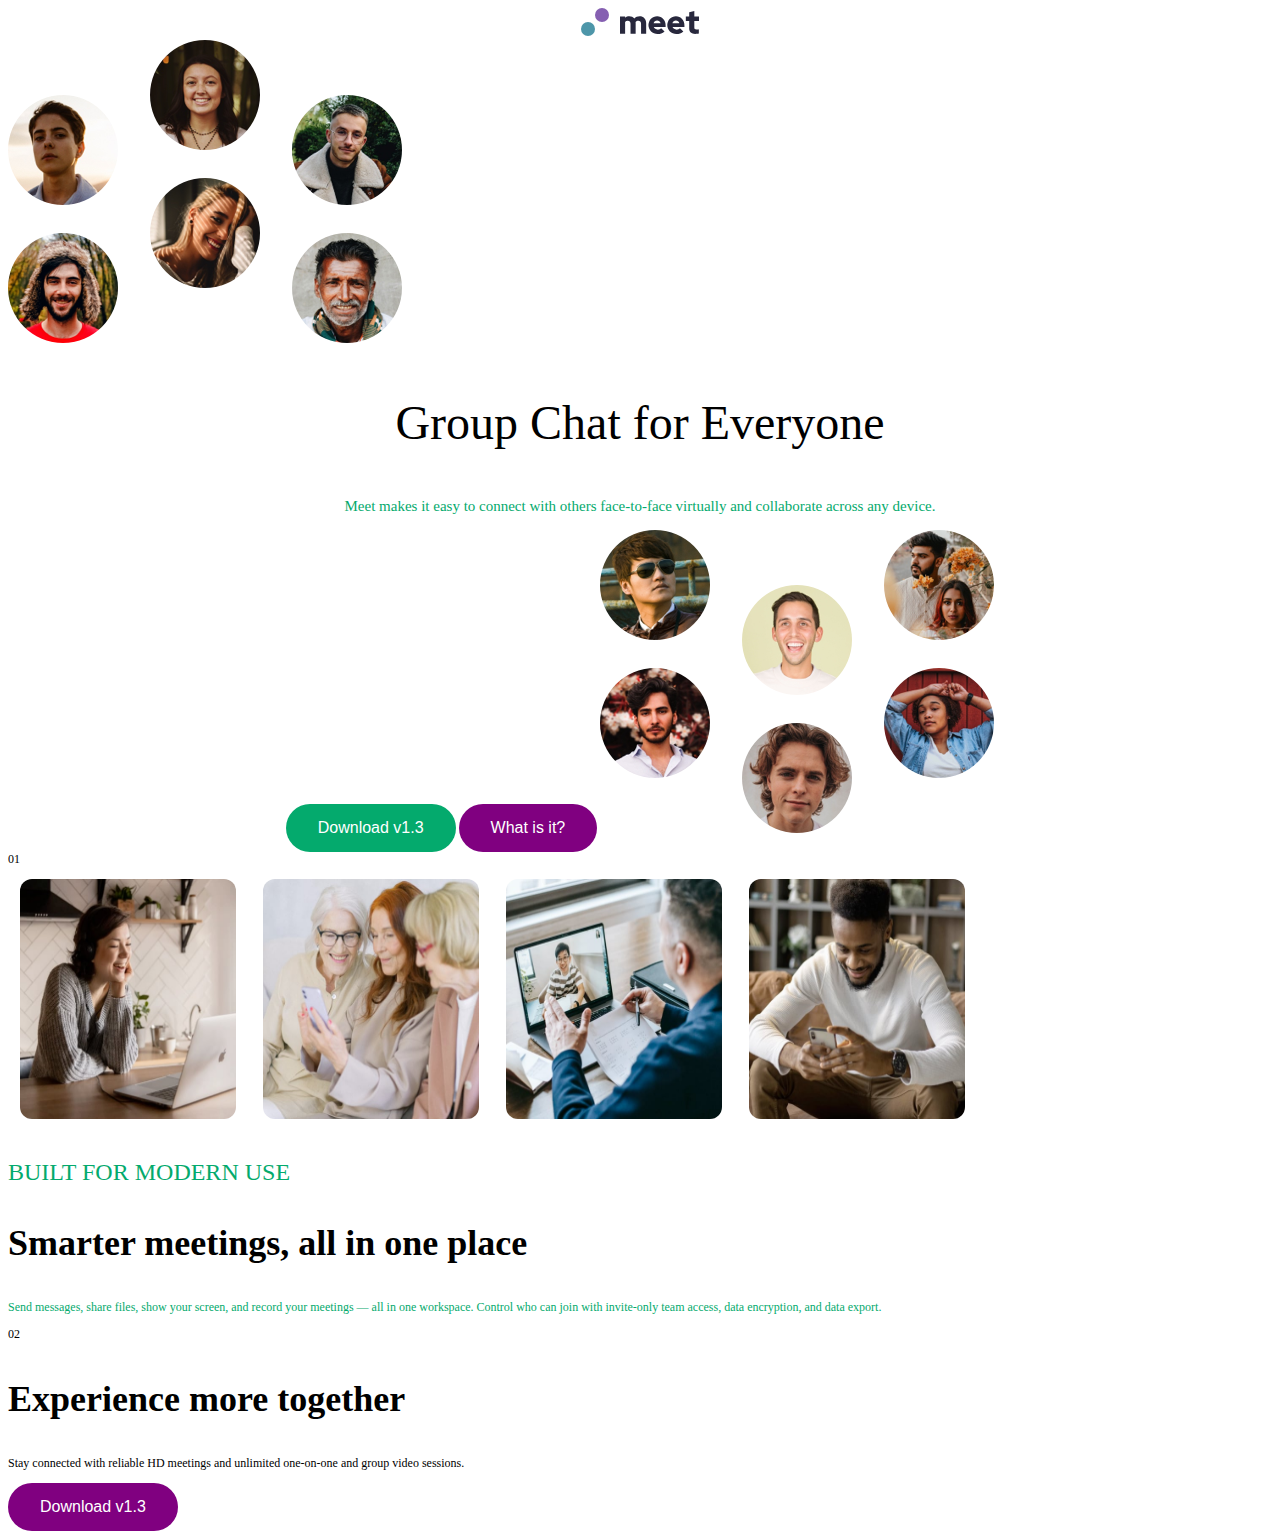
<file: landing-page/index.html>
<!doctype html>
<html lang="en">
	<head>
		<meta charset="UTF-8" />
		<meta
			name="viewport"
			content="width=device-width, initial-scale=1.0" />

		<link
			rel="icon"
			type="image/png"
			sizes="32x32"
			href="./assets/favicon-32x32.png" />
		<link
			rel="stylesheet"
			href="./Styles/styles.css" />
		<title>Frontend Mentor | Meet landing page</title>
	</head>
	<body>
		<div class="logo">
			<img
				src="./assets/logo.svg"
				alt="" />
			<div class="heroContainer">
				<div class="desktopImages">
					<img
						src="./assets/desktop/image-hero-left.png"
						alt="" />
				</div>
			</div>
			<p class="Title">Group Chat for Everyone</p>
			<p class="heroPara">
				Meet makes it easy to connect with others face-to-face virtually and
				collaborate across any device.
			</p>
			<button class="download">Download v1.3</button>
			<button class="what">What is it?</button>

			<img
				src="./assets/desktop/image-hero-right.png"
				alt="" />
		</div>
		01

		<div class="desktopImages2">
			<img
				src="./assets/desktop/image-woman-in-videocall.jpg"
				alt="" />
			<img
				src="./assets/desktop/image-women-videochatting.jpg"
				alt="" />
			<img
				src="./assets/desktop/image-men-in-meeting.jpg"
				alt="" />
			<img
				src="./assets/desktop/image-man-texting.jpg"
				alt="" />
		</div>

		<p class="modern">Built for modern use</p>
		<p class="meetings">Smarter meetings, all in one place</p>
		<p class="sharing">
			Send messages, share files, show your screen, and record your meetings —
			all in one workspace. Control who can join with invite-only team access,
			data encryption, and data export.
		</p>
		02
		<div class="heroExperience">
			<p class="experience">Experience more together</p>
			<p class="reliable">
				Stay connected with reliable HD meetings and unlimited one-on-one and
				group video sessions.
			</p>
			<button class="download2">Download v1.3</button>
		</div>
	</body>
</html>
</file>
<file: landing-page/Styles/styles.css>
* {
	border: 0;
	padding: 0;
	box-sizing: border-box;
	font-size: 12px;
}

.Title {
	font-size: 4em;
	text-align: center;
}

.logo {
	text-align: center;
}

.heroContainer {
	display: flex;
}

.heroPara {
	font-size: 1.25em;
}

.download,
.download2,
.what {
	border-radius: 5em;
	background-color: #04aa6d; /* Green */
	border: none;
	color: #fff;
	padding: 15px 32px;
	text-align: center;
	text-decoration: none;
	display: inline-block;
	font-size: 16px;
}

.download2,
.what {
	background-color: #800080; /* Purple */
	color: #fff;
}

.modern {
	color: #04aa6d; /* Green */
	font-size: 2rem;
	text-transform: uppercase;
}

.meetings {
	font-size: 3rem;
	font-weight: 900;
}

.sharing,
.heroPara {
	color: #04aa6d; /* Green */
}

.experience {
	font-size: 3rem;
	font-weight: 900;
}

.desktopImages2 img {
	width: 18rem;
	height: 20rem;
	margin: 1rem;
	border-radius: 1rem;
	justify-items: center;
}
</file>
